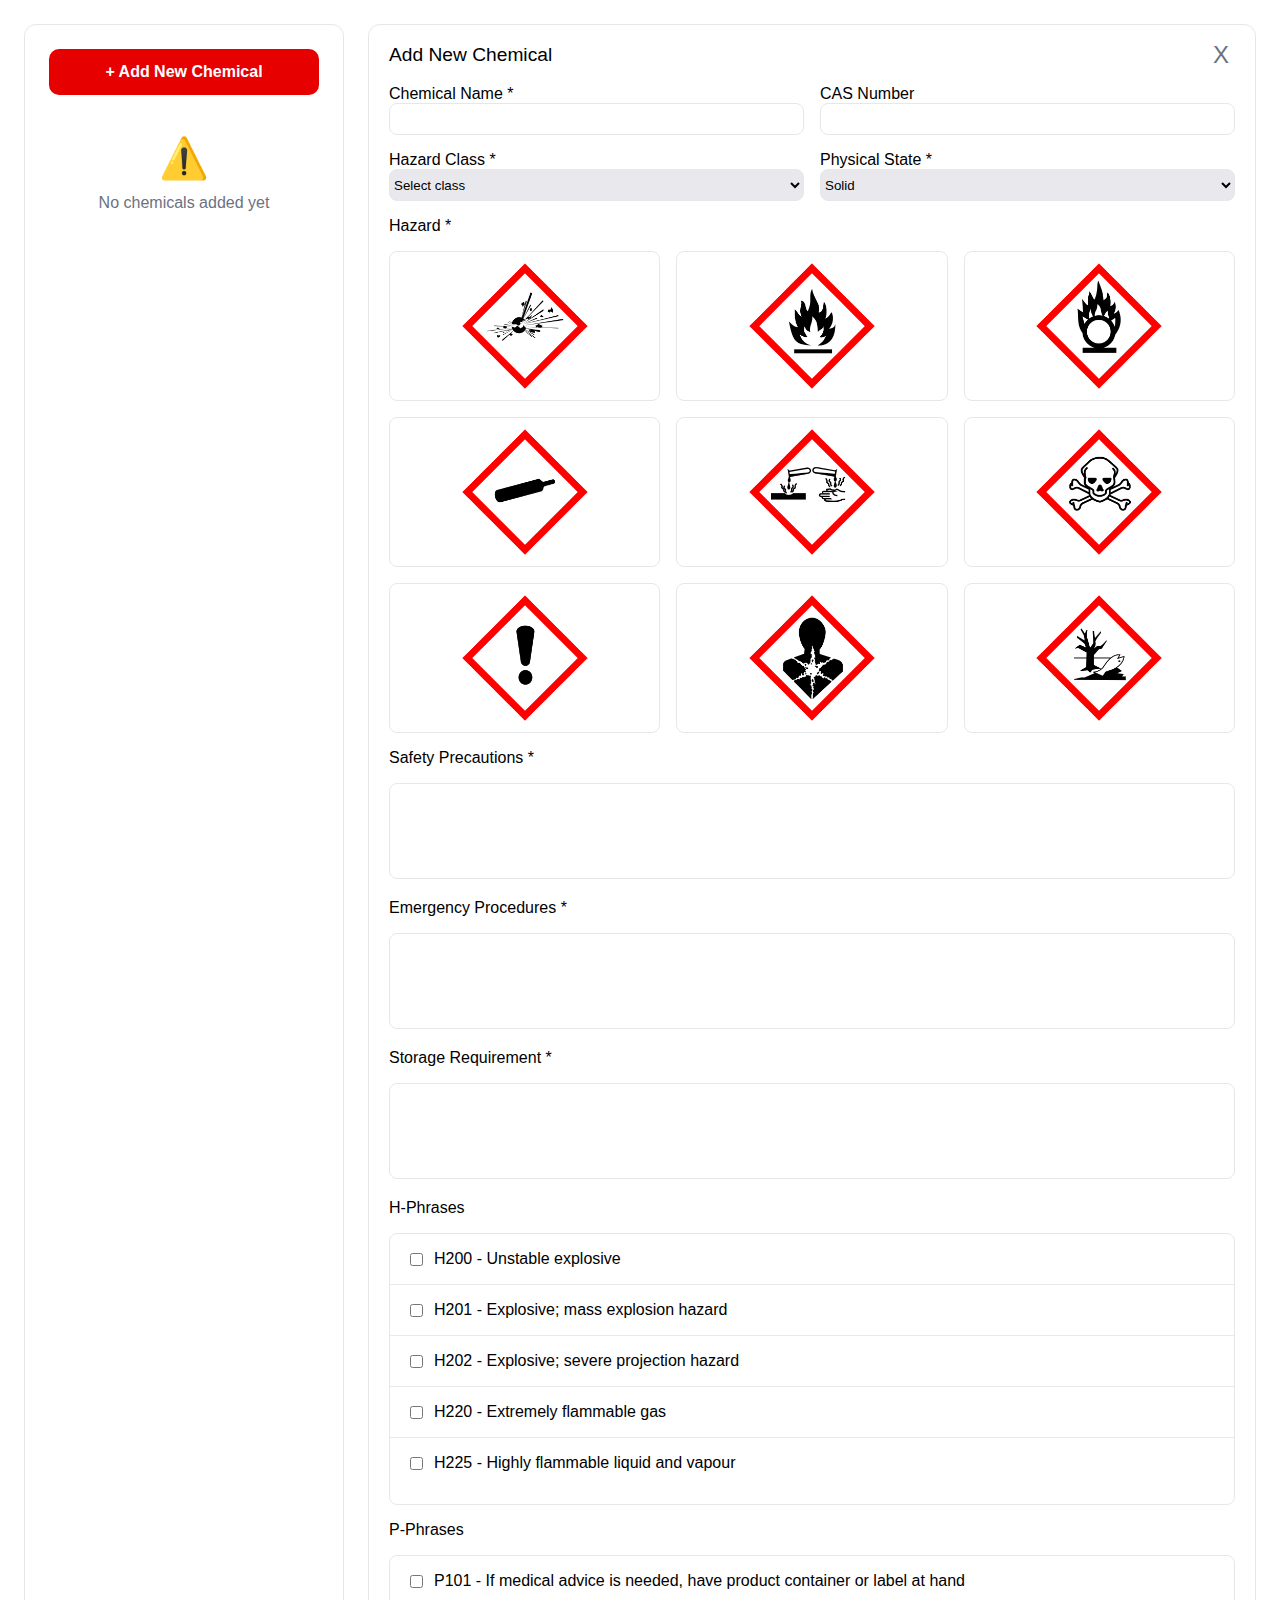
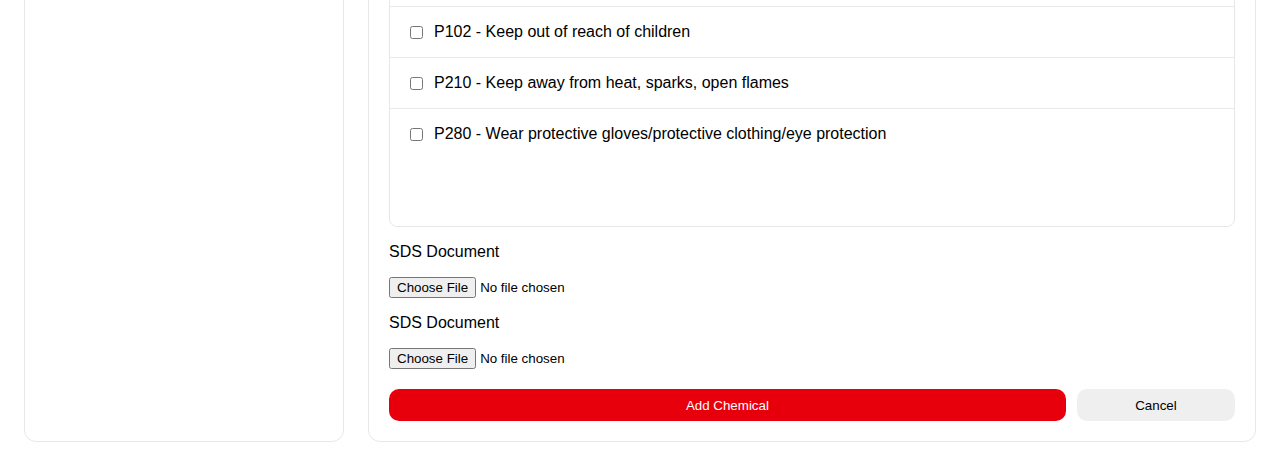
<file: src/index.html>
<!DOCTYPE html>
<html lang="en">
  <head>
    <meta charset="UTF-8" />
    <title>Chemical Dashboard</title>
    <link rel="stylesheet" href="style.css" />
  </head>
  <body>
    <div class="container">
      <div class="card left-card">
        <button class="add-btn" onclick="NewChemical()">
          + Add New Chemical
        </button>

        <div class="empty-state">
          <div class="icon warning">⚠️</div>
          <p class="title">No chemicals added yet</p>
        </div>
      </div>

      <div class="card right-card">
        <div class="empty-state-form">
          <div class="icon flask">⚗️</div>
          <p class="title">No Chemical Selected</p>
          <p class="subtitle">
            Select a chemical from the list or add a new one to get started
          </p>
        </div>

        <div class="form-container">
          <div class="form-nav">
            <p class="form-title">Add New Chemical</p>
            <button class="cancel-form" onclick="CancelChemical()">X</button>
          </div>
          <form class="chemical-form" action="">
            <div class="basic-information">
              <div class="basic-field">
                <p class="field-label">Chemical Name *</p>
                <input type="text" class="field-input" name="chemical-name" />
              </div>

              <div class="basic-field">
                <p class="field-label">CAS Number</p>
                <input type="text" class="field-input" name="cas-number" />
              </div>

              <div class="basic-field">
                <p class="field-label">Hazard Class *</p>
                <select
                  name=""
                  class="field-input"
                  id="select-hazard-classes"
                ></select>
              </div>

              <div class="basic-field">
                <p class="field-label">Physical State *</p>
                <select
                  name=""
                  class="field-input"
                  id="select-phyiscal-states"
                ></select>
              </div>
            </div>

            <div class="hazard-container">
              <p class="field-label">Hazard *</p>
              <div class="hazard-grid"></div>
            </div>

            <div class="explanation-field">
              <p class="field-label">Safety Precautions *</p>
              <textarea name="safety-precautions" class="field-area"></textarea>
            </div>

            <div class="explanation-field">
              <p class="field-label">Emergency Procedures *</p>
              <textarea name="safety-precautions" class="field-area"></textarea>
            </div>

            <div class="explanation-field">
              <p class="field-label">Storage Requirement *</p>
              <textarea name="safety-precautions" class="field-area"></textarea>
            </div>

            <div class="phrases-container">
              <p class="field-label">H-Phrases</p>
              <div class="phrases-selector" id="h-phrases"></div>
            </div>

            <div class="phrases-container">
              <p class="field-label">P-Phrases</p>
              <div class="phrases-selector" id="p-phrases"></div>
            </div>

            <div class="upload-container">
              <p>SDS Document</p>
              <input type="file" />
            </div>

            <div class="upload-container">
              <p>SDS Document</p>
              <input type="file" />
            </div>
            <div class="bottemNav">
              <input type="button" id="add-chemical" value="Add Chemical" />
              <input
                type="button"
                id="cancel-form"
                value="Cancel"
                onclick="CancelChemical()"
              />
            </div>
          </form>
        </div>
      </div>
    </div>
    <script src="app.js"></script>
  </body>
</html>
</file>
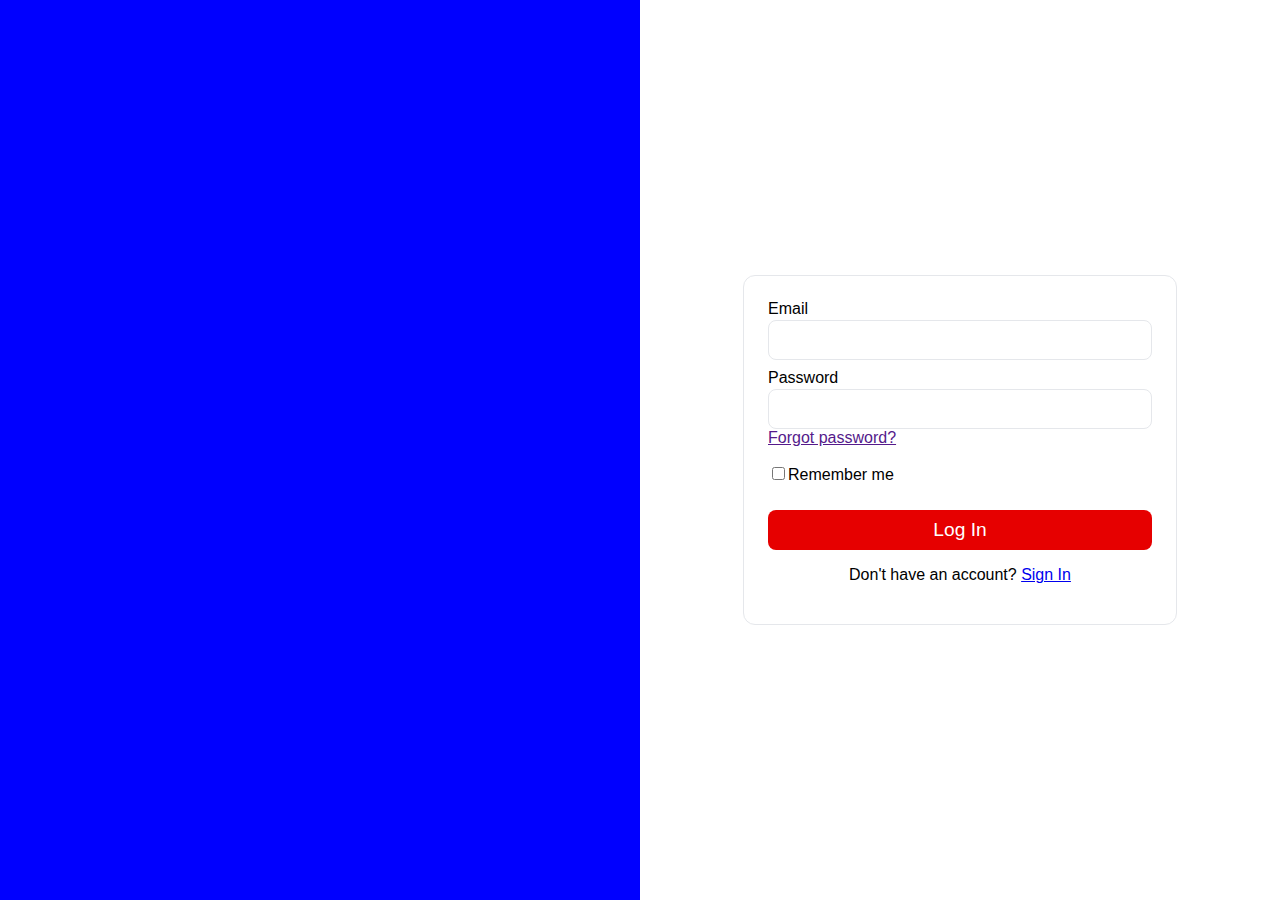
<file: logIn.html>
<!DOCTYPE html>
<html lang="en">
  <head>
    <link rel="stylesheet" href="logIn.css" />
  </head>
  <body>
    <div class="left-card card"></div>
    <div class="right-card card">
      <div class="log-in-container">
        <form action="" class="log-in-form">
          <div class="input-field">
            <label for="email">Email</label> <input type="text" name="email" />
          </div>

          <div class="input-field">
            <label for="password">Password</label>
            <input type="text" name="password" />
            <a href="">Forgot password?</a>
          </div>
          <div class="log-in-questions">
            <label> <input type="checkbox" name="remember" />Remember me</label>
          </div>
          <button class="sign-in-btn">Log In</button>
        </form>
        <p>Don't have an account? <a href="signIn.html">Sign In</a></p>
      </div>
    </div>
  </body>
</html>
</file>
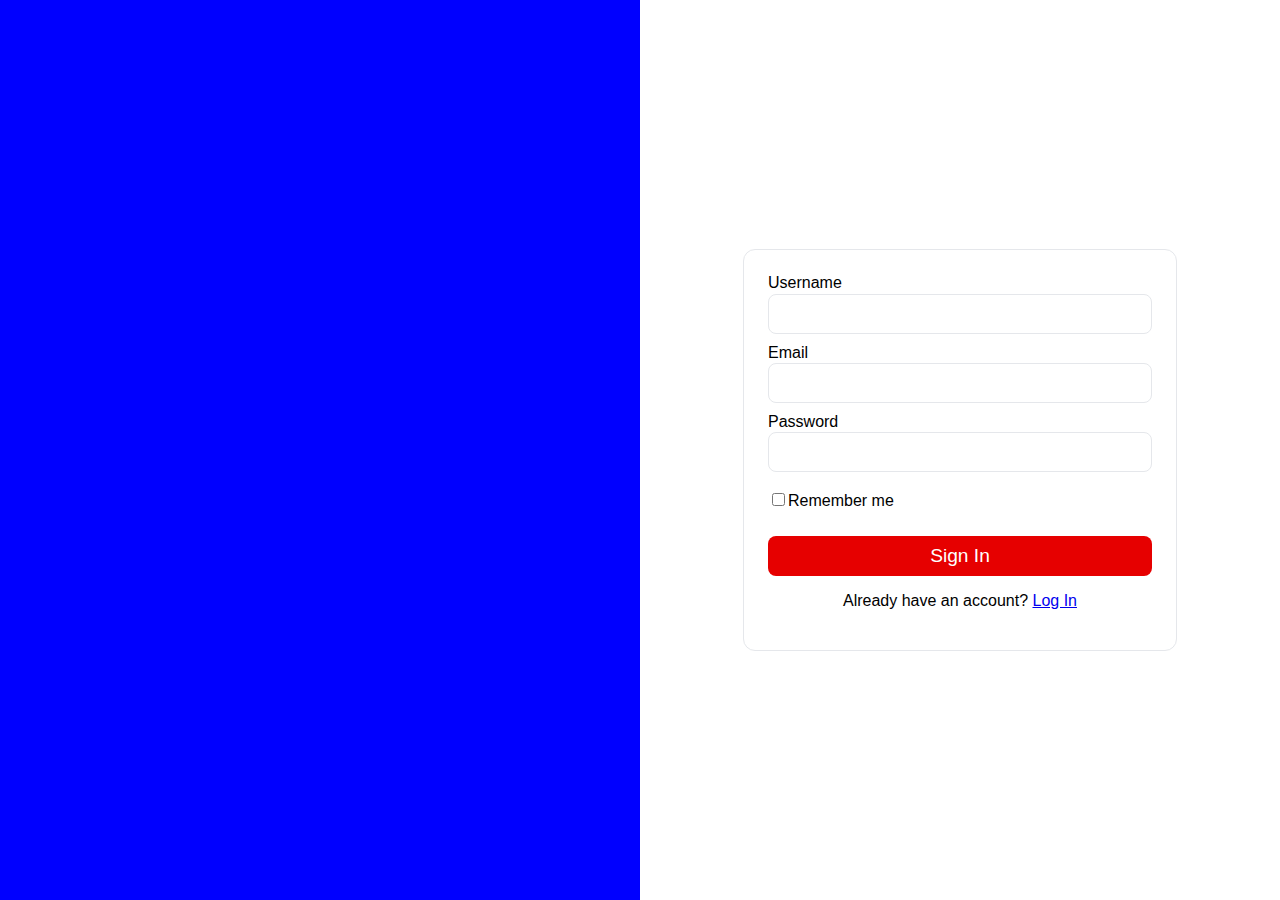
<file: signIn.html>
<!DOCTYPE html>
<html lang="en">
  <head>
    <link rel="stylesheet" href="logIn.css" />
  </head>
  <body>
    <div class="left-card card"></div>
    <div class="right-card card">
      <div class="log-in-container">
        <form action="" class="log-in-form">
          <div class="input-field">
            <label for="email">Username</label>
            <input type="text" name="username" />
          </div>
          <div class="input-field">
            <label for="email">Email</label> <input type="text" name="email" />
          </div>

          <div class="input-field">
            <label for="password">Password</label>
            <input type="text" name="password" />
          </div>
          <div class="log-in-questions">
            <label> <input type="checkbox" name="remember" />Remember me</label>
          </div>
          <button class="sign-in-btn">Sign In</button>
        </form>
        <p>Already have an account? <a href="logIn.html">Log In</a></p>
      </div>
    </div>
  </body>
</html>
</file>
<file: src/style.css>
* {
  box-sizing: border-box;
  font-family: -apple-system, BlinkMacSystemFont, "Segoe UI", Roboto, sans-serif;
}

body {
  margin: 0;
  background: #ffffff;
}

.container {
  display: flex;
  gap: 24px;
  padding: 24px;
}

.card {
  background: #fff;
  border: 1px solid #e5e7eb;
  border-radius: 12px;
}

.left-card {
  width: 320px;
  padding: 24px;
}

.add-btn {
  width: 100%;
  padding: 14px;
  background: #e60000;
  color: #fff;
  border: none;
  border-radius: 10px;
  font-size: 16px;
  font-weight: 600;
  cursor: pointer;
}

.add-btn:hover {
  background: #cc0000;
}

.right-card {
  flex: 1;
}

.empty-state,
.empty-state-form {
  margin-top: 40px;
  text-align: center;
  color: #6b7280;
}

.icon {
  font-size: 40px;
  margin-bottom: 12px;
  color: #c7cbd1;
}

.title {
  font-size: 16px;
  font-weight: 500;
  margin: 6px 0;
}

.subtitle {
  font-size: 14px;
  color: #9ca3af;
  max-width: 380px;
  margin: 0 auto;
}
.form-nav {
  align-items: center;
  display: flex;
}
.form-container {
  padding-left: 20px;
  padding-right: 20px;
  padding-bottom: 20px;
}
.cancel-form {
  margin-left: auto;
  background-color: transparent;
  border: none;
  font-size: 1.5rem;
  color: #6b7280;
}
.cancel-form:hover {
  color: black;
}
.form-title {
  font-weight: 500;
  font-size: larger;
}
.basic-information {
  display: grid;
  grid-template-columns: auto auto;
  gap: 1rem;
}
.basic-field .field-label {
  margin: 0;
}
.field-input {
  height: 2rem;
  width: 100%;
}
select.field-input {
  background-color: #e9e9ed;
}
.hazard-grid {
  display: grid;
  grid-template-columns: auto auto auto;
  gap: 1rem;
}
#hazard {
  display: flex;
  padding: 0;
  margin: 0;
  align-items: center;
  justify-content: center;
  padding: 10px;
}
#hazard img {
  width: 8rem;
}
.field-area {
  resize: none;
  width: 100%;
  height: 6rem;
}
.phrases-selector {
  border: 1px solid #6b7280;
  scroll-behavior: smooth;
  overflow-y: scroll;
  height: 17rem;
}
#phrase {
  display: flex;
  padding-left: 1rem;
}
#phrase p {
  margin-left: 0.5rem;
}
.phrases-selector label:not(:last-child) {
  border-bottom: 1px solid #e9e9ed;
}

#hazard:hover,
#phrase:hover {
  background-color: lightblue;
}
#hazard,
#phrase {
  transition: 0.15s;
  display: flex;
  align-items: center;
}
.hazard-label {
  display: flex;
  align-items: center;
  justify-content: center;

  height: 100%;
  width: 100%;
}
#hazard input[type="checkbox"] {
  display: none;
}
#hazard:has(input:checked) {
  background-color: rgb(255, 242, 242);
  border: 1px solid red;
}
.field-area {
  padding: 0.5rem;
}

.phrases-selector,
.field-area,
#hazard,
.field-input {
  border: 1px solid #e5e7eb;
  border-radius: 0.5rem;
}
.bottemNav {
  margin-top: 20px;
  display: grid;
  grid-template-columns: 80% auto;
  gap: 0.7rem;
  height: 2rem;
}
#add-chemical {
  background-color: #e7000b;
  color: white;
}
#add-chemical,
#cancel-form {
  border: none;
  border-radius: 10px;
}
#add-chemical:hover {
  background: #cc0000;
}
</file>
<file: logIn.css>
body {
  font-family: -apple-system, BlinkMacSystemFont, "Segoe UI", Roboto, sans-serif;
  display: grid;
  grid-template-columns: 50% 50%;
  align-items: center;
  justify-content: center;
  height: 100vh;
  padding: 0px;
  margin: 0px;
}
.left-card {
  background-color: blue;
}
.right-card {
  display: flex;
  align-items: center;
  justify-content: center;
}
.card {
  height: 100%;
}
.log-in-title {
  font-size: 2rem;
}
.log-in-container {
  border: 1px solid #e5e7eb;
  border-radius: 12px;
  display: flex;
  flex-direction: column;
  align-items: center;
  justify-content: center;
  padding: 1.5rem;
  width: 60%;
  max-width: 30rem;
  max-height: 40rem;
}
.log-in-form {
  display: flex;
  flex-direction: column;
  align-items: center;
  justify-content: center;
  height: 100%;
  width: 100%;
  gap: 0.6rem;
}
.log-in-form > * {
  width: 100%;
}
.input-field {
  display: flex;
  flex-direction: column;
}
.input-field input {
  height: 2.5rem;
}
.input-field label {
  margin-bottom: 0.1rem;
}
input {
  box-sizing: border-box;
}
.log-in-questions {
  margin-top: 0.5rem;
  margin-bottom: 1rem;
  display: flex;
  align-items: center;
  justify-content: left;
  gap: 1rem;
}
.sign-in-btn {
  background: #e60000;
  color: white;
  height: 2.5rem;
  border: none;
  font-size: 1.2rem;
}
button,
select,
input {
  border: 1px solid #e5e7eb;
  border-radius: 0.5rem;
}
button {
  cursor: pointer;
}
</file>
